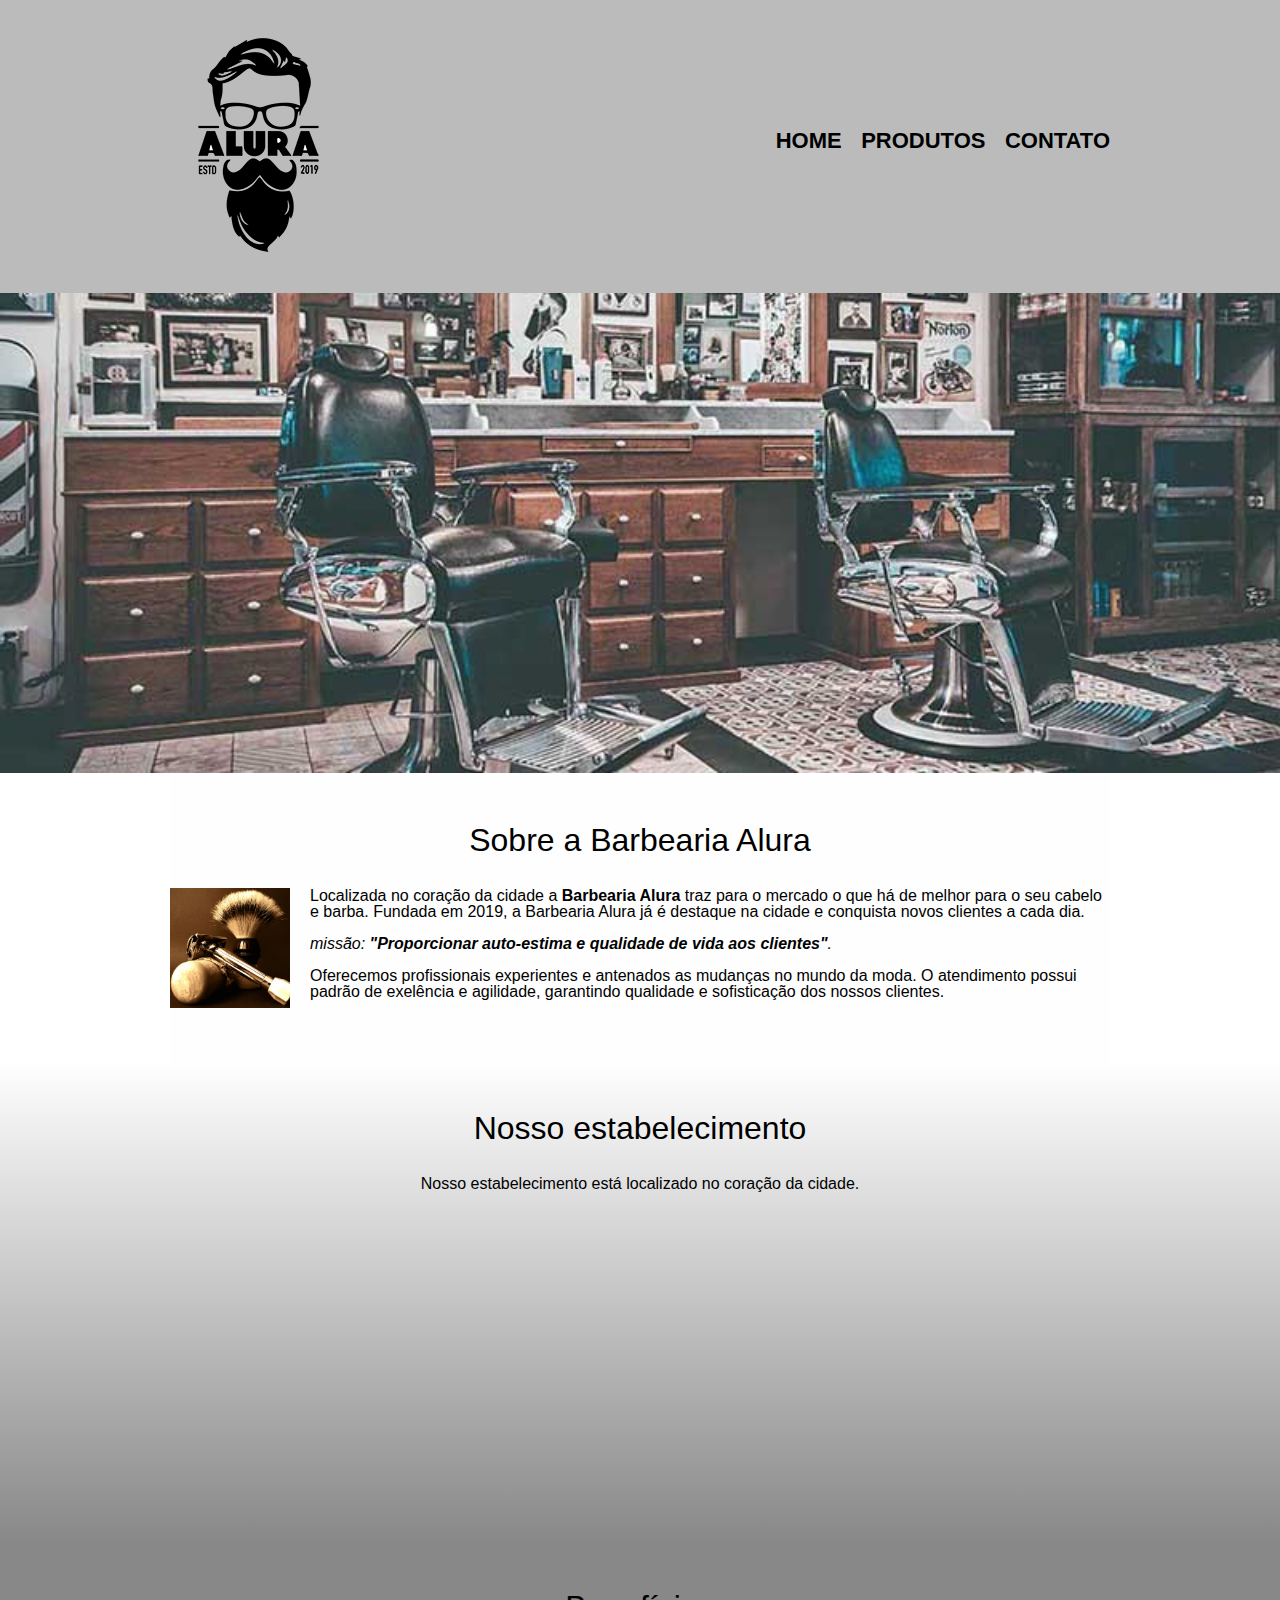
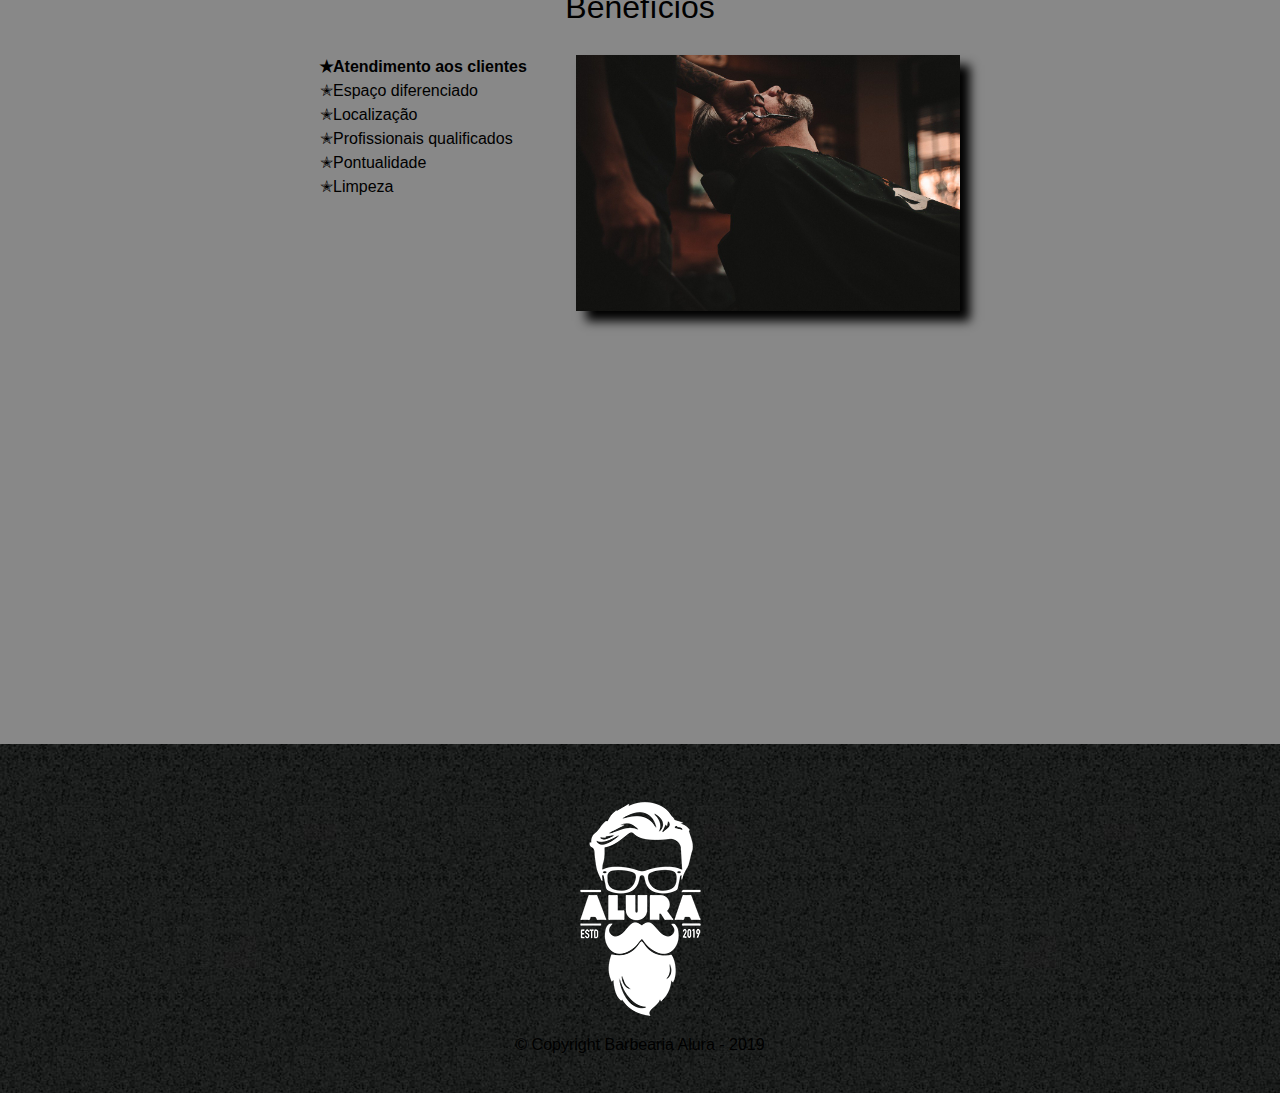
<file: index.html>
<!DOCTYPE html>
<html lang="pt br">
    <head>
        <meta charset="UTF-8">
        <meta name="viewport" content="width=device-width">
        <title>Barbearia Alura</title>

        <link rel="stylesheet" href="reset.css">
        <link rel="stylesheet" href="style.css">
    </head>
        <header>
            <div class="caixa">
                <h1><img src="logo.png" alt="Logo da Barbearia Alura"></h1>

                <nav> 
                    <ul>
                        <li><a href="index.html">Home</a></li>
                        <li><a href="produtos.html">Produtos</a></li>
                        <li><a href="contato.html">Contato</a></li>
                    </ul>
                </nav>
            </div>
        </header>

        <img class="banner" src="banner.jpg" >
        <main>
            <section class="principal">

                <h2 class="titulo-principal">Sobre a Barbearia Alura</h2>

                <img class="utensilios" src="utensilios.jpg" alt="Utensilios de um barbeiro.">

                <p>Localizada no coração da cidade a <strong>Barbearia Alura</strong> traz para o mercado o que há de melhor para o seu cabelo e barba. Fundada em 2019, a Barbearia Alura já é destaque na cidade e conquista novos clientes a cada dia.</p>

                <p id="missao"> <em>missão: <strong>"Proporcionar auto-estima e qualidade de vida aos clientes"</strong>.</em></p>

                <p>Oferecemos profissionais experientes e antenados as mudanças no mundo da moda. O atendimento possui padrão de exelência e agilidade, garantindo qualidade e sofisticação dos nossos clientes.</p>
            
            </section>

            <section class="mapa">
                <h3 class="titulo-principal">Nosso estabelecimento</h3>
                <p>Nosso estabelecimento está localizado no coração da cidade.</p>

                <div class="mapa-conteudo">
                    <iframe src="https://www.google.com/maps/embed?pb=!1m18!1m12!1m3!1d58503.19744076339!2d-46.70236974179688!3d-23.5881948!2m3!1f0!2f0!3f0!3m2!1i1024!2i768!4f13.1!3m3!1m2!1s0x94ce5a2b2ed7f3a1%3A0xab35da2f5ca62674!2sCaelum%20-%20Escola%20de%20Tecnologia!5e0!3m2!1spt-BR!2sbr!4v1659549751984!5m2!1spt-BR!2sbr" width="100%" height="300" style="border:0;" allowfullscreen="" loading="lazy" referrerpolicy="no-referrer-when-downgrade"></iframe>
                </div>
            </section>

            <section class="beneficios">

                <h3 class="titulo-principal">Benefícios</h3>

                <div class="conteudo-beneficios">
                    <ul class="lista-beneficios">
                        <li class="itens">Atendimento aos clientes</li>
                        <li class="itens">Espaço diferenciado</li>
                        <li class="itens">Localização</li>
                        <li class="itens">Profissionais qualificados</li>
                        <li class="itens">Pontualidade</li>
                        <li class="itens">Limpeza</li>
                    </ul><img src="beneficios.jpg" class="imagem-beneficios">
                </div> <!--NESSE CASO A LISTA NÃO PODE TER ESPAÇO ENTRE A IMG, PQ ESTAMOS USAMOS DISPLAY 'INLINEBLOCK', POR ISSO A LISTA PRECISA FICAR AO LADO DA IMAGEM -->

                <div class="video">
                    <iframe width="100%" height="315" src="https://www.youtube.com/embed/wcVVXUV0YUY" frameborder="0" allow="accelerometer; autoplay; encrypted-media; gyroscope; picture-in-picture" allowfullscreen></iframe>
                </div>
            </section>
        </main>

        <footer>
            <img src="logo-branco.png">
            <p class="copyrigth">&copy; Copyright Barbearia Alura - 2019</p>
        </footer>

    </body>
</html>
</file>
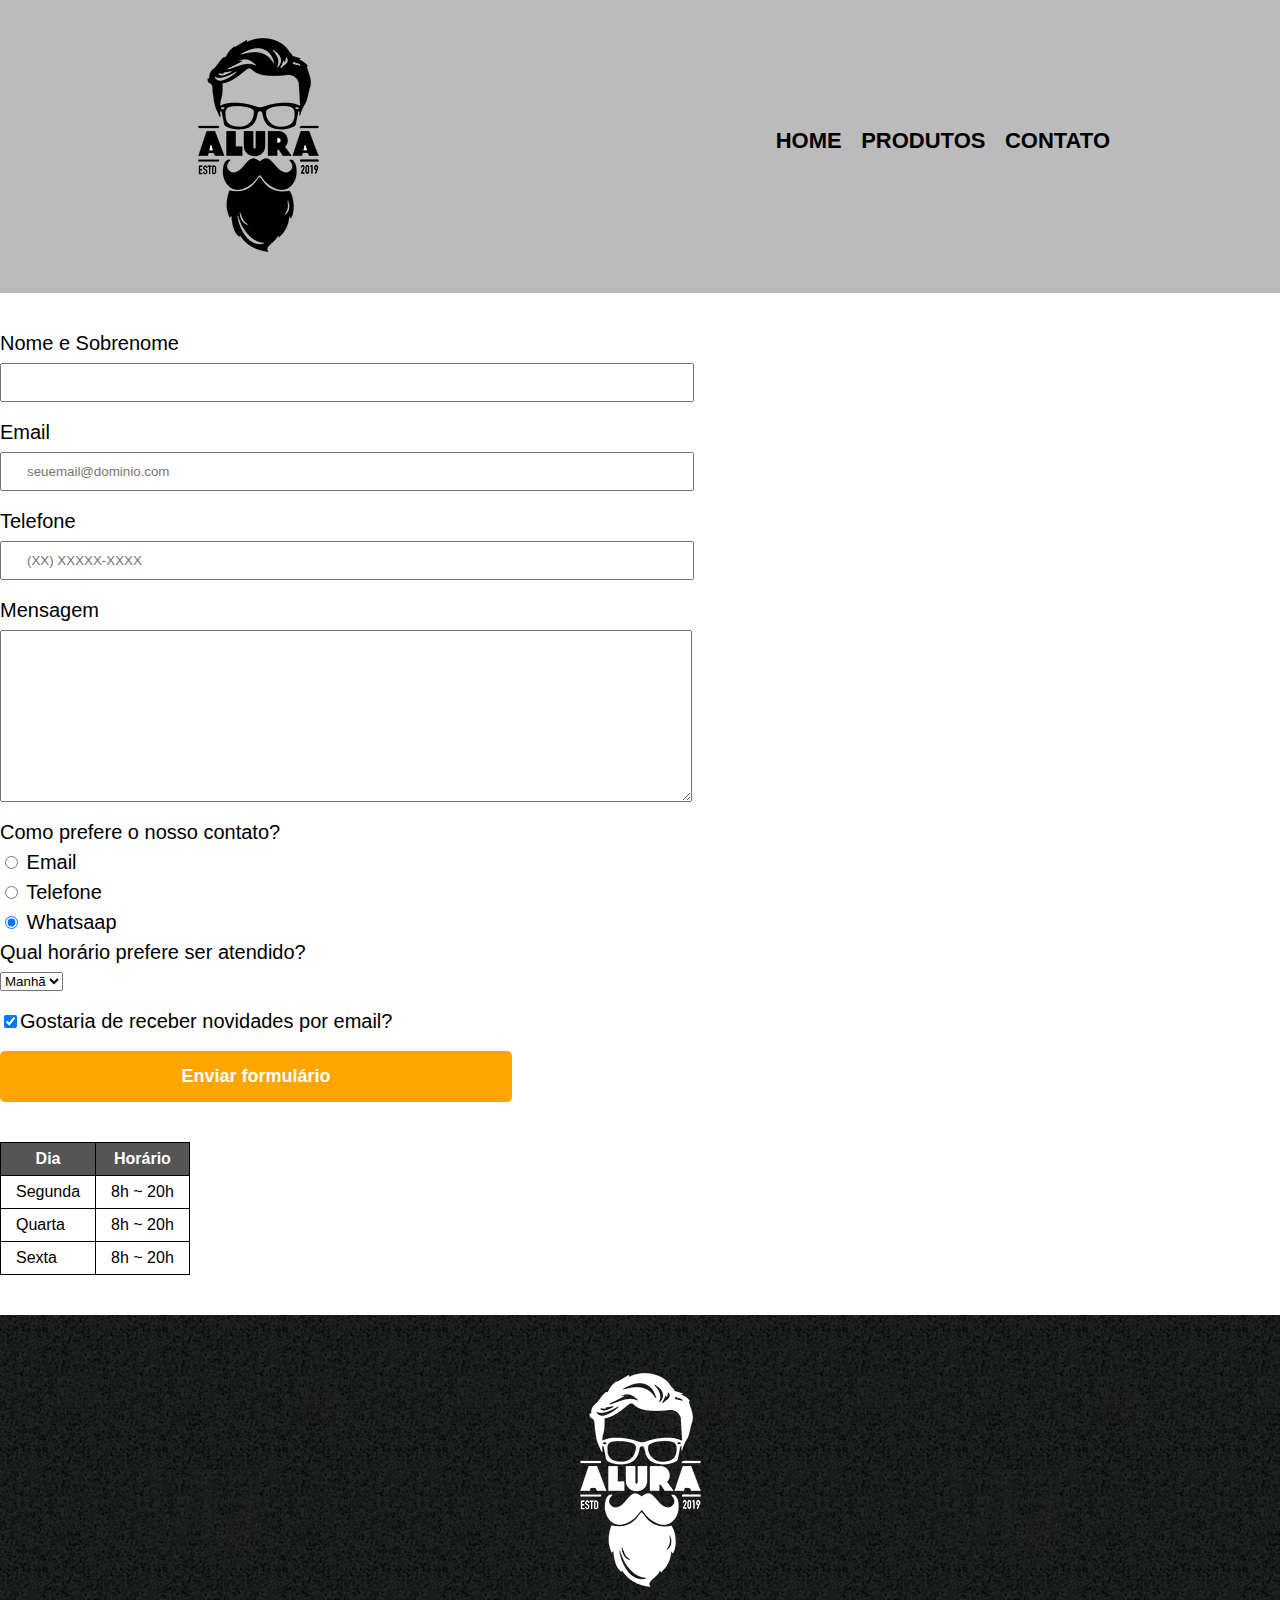
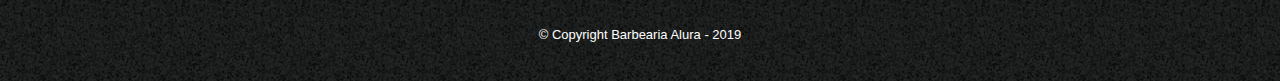
<file: contato.html>
<!DOCTYPE html>
<html>
    <head>
        <meta charset="UTF-8">
        <title>Contato - Barbearia Alura</title>

        <link rel="stylesheet" href="reset.css">
        <link rel="stylesheet" href="style.css">
    </head>
    <body>
        <header>
            <div class="caixa">
                <h1><img src="logo.png" alt="Logo da Barbearia Alura"></h1>

                <nav>
                    <ul>
                        <li><a href="index.html">Home</a></li>
                        <li><a href="produtos.html">Produtos</a></li>
                        <li><a href="contato.html">Contato</a></li>
                    </ul>
                </nav>
            </div>
        </header>

        <main>
            <form>
                <label for="nomesobrenome">Nome e Sobrenome</label>
                <input type="text" id="nomesobrenome" class="input-padrao" required>

                <label for="email">Email</label>
                <input type="email" id="email" class="input-padrao" required placeholder="seuemail@dominio.com">

                <label for="telefone">Telefone</label>
                <input type="tel" id="telefone" class="input-padrao" required placeholder="(XX) XXXXX-XXXX">

                <label for="mensagem">Mensagem</label>
                <textarea cols="70" rows="10" id="mensagen" class="input-padrao" required></textarea>

                <fieldset>
                    <legend>Como prefere o nosso contato?</legend>
                    <label for="radio-email"> <input type="radio" name="contato" value="email" id="radio-email"> Email</label>

                    <label for="radio-telefone"> <input type="radio" name="contato" value="telefone" id="radio-telefone"> Telefone</label>

                    <label for="radio-whatsaap"> <input type="radio" name="contato" value="whatsaap" id="radio-whatsaap" checked> Whatsaap</label>
                </fieldset>

                <fieldset>
                    <legend>Qual horário prefere ser atendido?</legend>
                    <select>
                        <option>Manhã</option>
                        <option>Tarde</option>
                        <option>Noite</option>
                    </select>
                </fieldset>

                <label class="checkbox"><input type="checkbox" checked>Gostaria de receber novidades por email?</label>

                <input type="submit" value="Enviar formulário" class="enviar">
            </form>
            
            <table>
                <thead>
                    <tr>
                        <th>Dia</th>
                        <th>Horário</th>
                    </tr>
                </thead>
                <tbody>
                    <tr>
                        <td>Segunda</td>
                        <td>8h ~ 20h</td>
                    </tr>
                    <tr>
                        <td>Quarta</td>
                        <td>8h ~ 20h</td>
                    </tr>
                    <tr>
                        <td>Sexta</td>
                        <td>8h ~ 20h</td>
                    </tr>
                </tbody>
            </table>

        </main>

        <footer>
            <img src="logo-branco.png" alt="Logo da Barbearia Alura">
            <p class="copyright">&copy; Copyright Barbearia Alura - 2019</p>
        </footer>
    </body>
</html>
</file>
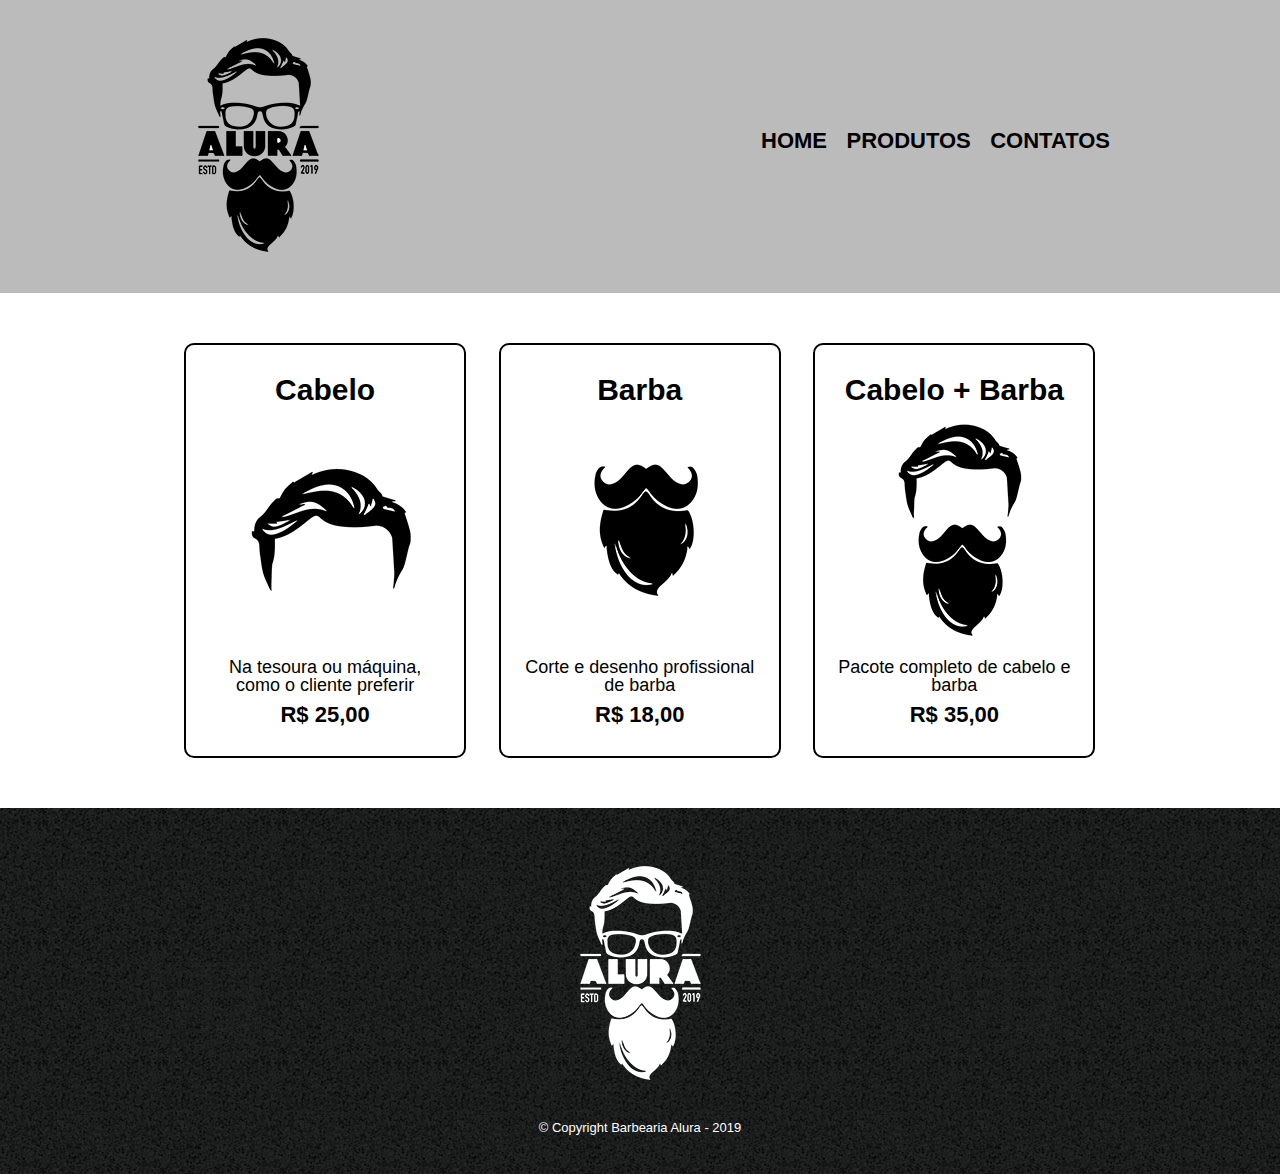
<file: produtos.html>
<!DOCTYPE html>
<html>
    <head>
        <meta charset="UTF-8">
        <title>Produtos - Barbearia Alura</title>

        <link rel="stylesheet" href="reset.css">
        <link rel="stylesheet" href="style.css">
    </head>
    <body>
        <header>
            <div class="caixa">
                <h1><img src="logo.png"></h1>

                <nav>
                    <ul>
                        <li><a href="index.html">Home</a></li>
                        <li><a href="produtos.html">Produtos</a></li>
                        <li><a href="contato.html">Contatos</a></li>
                    </ul>
            </nav>
            </div>
        </header>

        <main>
            <ul class="produtos">
                <li>
                    <h2>Cabelo</h2>
                    <img src="cabelo.jpg">
                    <p class="produto-descricao">Na tesoura ou máquina, como o cliente preferir</p>
                    <p class="produto-preco">R$ 25,00</p>
                </li>
                <li>
                    <h2>Barba</h2>
                    <img src="barba.jpg">
                    <p class="produto-descricao">Corte e desenho profissional de barba</p>
                    <p class="produto-preco">R$ 18,00</p>
                </li>
                <li>
                    <h2>Cabelo + Barba</h2>
                    <img src="cabelo+barba.jpg">
                    <p class="produto-descricao">Pacote completo de cabelo e barba</p>
                    <p class="produto-preco">R$ 35,00</p>
                </li>
            </ul>
        </main>

        <footer>
            <img src="logo-branco.png">
            <p class="copyright">&copy; Copyright Barbearia Alura - 2019</p>
        </footer>
    </body>
</html>
</file>
<file: style.css>
body {
  font-family: Arial, Helvetica, sans-serif;
}

header {
    background: #bbbbbb;
    padding: 20px 0;
}

.caixa {
   position: relative;
   width: 940px;
   margin: 0 auto;
}

nav {
   position: absolute;
   top: 110px;
   right: 0;
}

 nav li {
    display: inline;
    margin: 0 0 0 15px;
 }

 nav a {
    text-transform: uppercase;
    color: black;
    font-weight: bold;
    font-size: 22px;
    text-decoration: none;
 }
nav a:hover {
   color: darkgoldenrod;
   text-decoration: underline;
}
 
.produtos {
   width: 940px;
   margin: 0 auto;
   padding: 50px 0;
}

 .produtos li {
   display: inline-block;
   text-align: center;
   width: 30%;
   vertical-align: top;
   margin: 0 1.5%;
   padding: 30px 20px;
   box-sizing: border-box;
   border: 2px solid #000000;
   border-radius: 10px;
 }

.produtos li:hover {
   border-color: darkgoldenrod;
}

.produtos li:active {
   border-color: green;
}

.produtos li:hover h2{
   font-size: 35px;
}

 .produtos h2 {
   font-size: 30px;
   font-weight: bold;
 }

 .produto-descricao {
   font-size: 18px;
 }

 .produto-preco {
   font-size: 22px;
   font-weight: bold;
   margin-top: 10px;
 }

 footer {
   text-align: center;
   background: url("bg.jpg");
   padding: 40px 0;
 }

 .copyright {
   color: white;
   font-size: 13px;
   margin: 20px 0 0;
 }
 
 main {

 }

 form {
   margin: 40px 0;
 }

 form label, form legend {
   display: block;
   font-size: 20px;
   margin: 0 0 10px;
 }

 .input-padrao {
   display: block;
   margin: 0 0 20px;
   padding: 10px 25px;
   width: 50%;
 }

 .checkbox {
  margin: 20px 0;
 }

 .enviar {
  width: 40%;
  padding: 15px 0;
  background: orange;
  color: white;
  font-weight: bold;
  font-size: 18px;
  border: none;
  border-radius: 5px;
  transition: 1s all;
  cursor: pointer;
 }

 .enviar:hover {
  background: darkorange;
  transform: scale(1.2);
 }

 table {
  margin: 20px 0 40px;
 }

 thead {
  background: #555555;
  color: white;
  font-weight: bold;
 }

 td, th {
  border: 1px solid #000000;
  padding: 8px 15px;
 }

 .banner {
  width: 100%; /* para fazer a imagem ocupar 100% da tela */
 }

 .titulo-principal {
  text-align: center;
  font-size: 2em; /* nesse caso o 'EM' está indicando que a fonte terá o dobro do seu tamanho normal, nesse caso 30px */
  margin: 0 0 1em; /* para dar um espaçamento p/ baixo */
  clear: left; /* para poder limpar o float referente a img (utensilios) */
 }

.principal {
  padding: 3em 0;
  background: #fefefe;
  width: 940px;
  margin: 0 auto;
}

 .principal p {
  margin: 0 0 1em;
 }

.principal strong {
  font-weight: bold; /* para deixar o texto em negrito */
}

.principal em {
  font-style: italic;
}

.utensilios {
  width: 120px;
  float: left;
  margin: 0 20px 20px 0; /* nesse caso o 1° '0' indica espaçamento p/ cima, o 1° '20px' indica p/ direita e assim sucessivamente */
}

.mapa {
  padding: 3em;
  background: linear-gradient(#fefefe, #888888);
}

.mapa-conteudo {
  width: 940px;
  margin: 0 auto;
}

.mapa p {
  margin: 0 0 2em;
  text-align: center;
  width: 940px;
  margin: 0 auto;
}

.beneficios {
  padding: 3em 0;
  background: #888888;
}

.conteudo-beneficios {
  width: 640px;
  margin: 0 auto;
}

.lista-beneficios {
  width: 40%;
  display: inline-block;
  vertical-align: top;  /* nesse caso nossa lista de beneficios vai ficar localzada no canto superior esquerdo em relaçãa a img */
}

.itens {
  line-height: 1.5;
}

.itens:first-child {
  font-weight: bold;
}

.itens::before {
  content: "✭";
}

.imagem-beneficios {
  width: 60%;
  opacity: 1;
  transition: 400ms;
  box-shadow: 10px 10px 10px 0 #000000;
}

.imagem-beneficios:hover {
  opacity: 0.3;
}

.video{
  width: 560px;
  margin: 2em auto;
}
</file>
